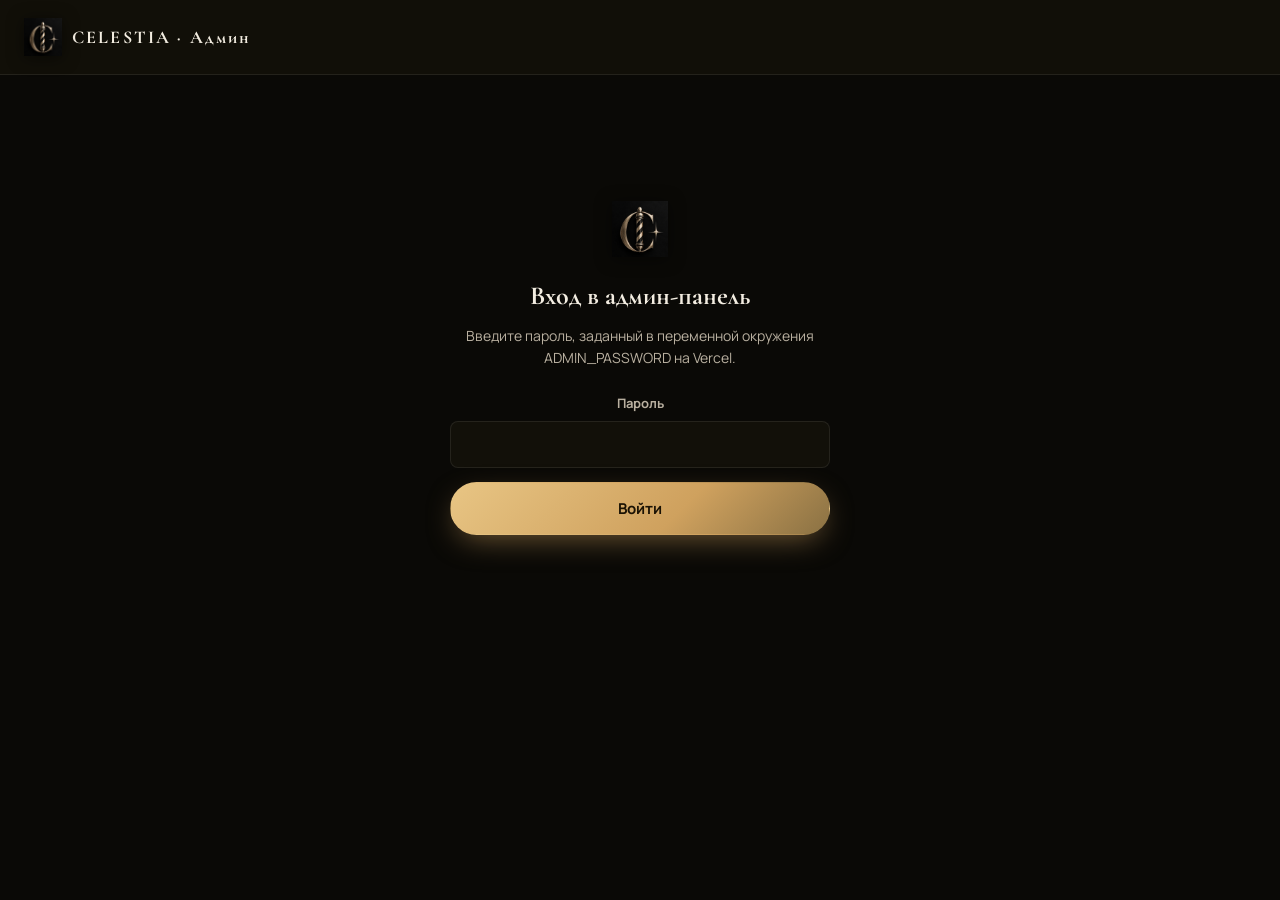
<file: admin.html>
<!DOCTYPE html>
<html lang="ru">
<head>
<meta charset="UTF-8">
<meta name="viewport" content="width=device-width, initial-scale=1.0">
<title>CELESTIA — Админ-панель</title>
<meta name="robots" content="noindex, nofollow">
<link rel="icon" type="image/png" sizes="32x32" href="assets/favicon-32.png">
<link rel="preconnect" href="https://fonts.googleapis.com">
<link rel="preconnect" href="https://fonts.gstatic.com" crossorigin>
<link href="https://fonts.googleapis.com/css2?family=Cormorant+Garamond:wght@500;600;700&family=Manrope:wght@400;500;600;700;800&display=swap" rel="stylesheet">
<link rel="stylesheet" href="css/style.css">
<style>
  body{ overflow-x: hidden; }
  .admin-shell{ min-height: 100vh; display: flex; flex-direction: column; }
  .admin-header{
    display: flex; align-items: center; justify-content: space-between; gap: 16px;
    padding: 18px 24px; border-bottom: 1px solid var(--line-soft); background: rgba(18,16,9,.92);
  }
  .admin-header .brand__text{ font-size: 18px; }
  .admin-main{ flex: 1; padding: 36px 24px 60px; max-width: 1180px; margin: 0 auto; width: 100%; }

  .admin-login{ max-width: 380px; margin: 10vh auto; text-align: center; }
  .admin-login .brand__icon{ width: 56px; height: 56px; margin: 0 auto 18px; display: block; }
  .admin-login h1{ font-family: var(--serif); font-size: 26px; margin: 0 0 8px; }
  .admin-login p{ color: var(--text-dim); font-size: 14px; margin: 0 0 24px; }
  .admin-login form{ display: flex; flex-direction: column; gap: 14px; }

  .admin-stats{ display: grid; grid-template-columns: repeat(auto-fit, minmax(160px, 1fr)); gap: 14px; margin-bottom: 28px; }
  .admin-stat{ background: var(--bg-card); border: 1px solid var(--line-soft); border-radius: var(--radius); padding: 18px; }
  .admin-stat__num{ font-family: var(--serif); font-size: 28px; color: var(--gold-bright); font-weight: 700; }
  .admin-stat__label{ color: var(--text-dim); font-size: 12.5px; margin-top: 2px; }

  .admin-toolbar{ display: flex; align-items: center; justify-content: space-between; gap: 12px; margin-bottom: 18px; flex-wrap: wrap; }
  .admin-toolbar h2{ font-family: var(--serif); font-size: 20px; margin: 0; }

  .admin-table-wrap{ overflow-x: auto; border: 1px solid var(--line-soft); border-radius: var(--radius); }
  table.admin-table{ width: 100%; border-collapse: collapse; min-width: 880px; font-size: 13.5px; }
  .admin-table thead th{
    text-align: left; padding: 12px 14px; background: var(--bg-card); color: var(--text-faint);
    font-size: 11px; text-transform: uppercase; letter-spacing: .04em; border-bottom: 1px solid var(--line-soft); white-space: nowrap;
  }
  .admin-table tbody td{ padding: 12px 14px; border-bottom: 1px solid var(--line-soft); vertical-align: top; }
  .admin-table tbody tr:hover{ background: rgba(255,255,255,.02); }
  .admin-table tbody tr:last-child td{ border-bottom: none; }
  .admin-table .num{ color: var(--text-faint); font-size: 12px; }
  .admin-table .price{ color: var(--gold-bright); font-weight: 700; white-space: nowrap; }
  .admin-table .phone a{ color: var(--text); font-weight: 600; }
  .admin-table .phone a:hover{ color: var(--gold-bright); }

  .admin-empty{ text-align: center; padding: 60px 20px; color: var(--text-dim); }
  .admin-error{ color: var(--danger); background: rgba(226,114,91,.1); border: 1px solid rgba(226,114,91,.3); border-radius: var(--radius-sm); padding: 12px 16px; font-size: 13.5px; margin-bottom: 18px; }
  [hidden]{ display: none !important; }
</style>
</head>
<body>

<div class="admin-shell">
  <header class="admin-header">
    <a href="index.html" class="brand">
      <img class="brand__icon" src="assets/logo-icon-160.png" alt="" width="32" height="32">
      <span class="brand__text">CELESTIA · Админ</span>
    </a>
    <button class="btn btn--outline btn--sm" id="logoutBtn" hidden>Выйти</button>
  </header>

  <main class="admin-main">

    <section class="admin-login" id="loginView">
      <img class="brand__icon" src="assets/logo-icon-160.png" alt="">
      <h1>Вход в админ-панель</h1>
      <p>Введите пароль, заданный в переменной окружения ADMIN_PASSWORD на Vercel.</p>
      <p class="admin-error" id="loginError" hidden></p>
      <form id="loginForm">
        <div class="field">
          <label for="pwd">Пароль</label>
          <input type="password" id="pwd" name="pwd" autocomplete="current-password" required>
        </div>
        <button type="submit" class="btn btn--gold">Войти</button>
      </form>
    </section>

    <section id="dashboardView" hidden>
      <div class="admin-stats" id="adminStats"></div>

      <div class="admin-toolbar">
        <h2>Последние записи</h2>
        <button class="btn btn--ghost btn--sm" id="refreshBtn">Обновить</button>
      </div>

      <p class="admin-error" id="dashError" hidden></p>

      <div id="tableArea"></div>
    </section>

  </main>
</div>

<script>
(function(){
  'use strict';
  const $ = (s) => document.querySelector(s);
  const STORAGE_KEY = 'celestia_admin_pwd';

  function formatSum(n){ return Number(n || 0).toLocaleString('ru-RU').replace(/,/g, ' ') + ' сум'; }
  function formatDate(iso){
    try {
      const d = new Date(iso);
      return d.toLocaleString('ru-RU', { day: '2-digit', month: '2-digit', year: 'numeric', hour: '2-digit', minute: '2-digit' });
    } catch { return iso || '—'; }
  }

  function showLogin(message){
    $('#loginView').hidden = false;
    $('#dashboardView').hidden = true;
    $('#logoutBtn').hidden = true;
    if (message){
      $('#loginError').textContent = message;
      $('#loginError').hidden = false;
    }
  }

  function showDashboard(){
    $('#loginView').hidden = true;
    $('#dashboardView').hidden = false;
    $('#logoutBtn').hidden = false;
  }

  function renderStats(bookings){
    const total = bookings.length;
    const revenue = bookings.reduce((s, b) => s + (Number(b.total) || 0), 0);
    const today = new Date().toDateString();
    const todayCount = bookings.filter(b => new Date(b.createdAt).toDateString() === today).length;
    $('#adminStats').innerHTML = `
      <div class="admin-stat"><div class="admin-stat__num">${total}</div><div class="admin-stat__label">Всего записей</div></div>
      <div class="admin-stat"><div class="admin-stat__num">${todayCount}</div><div class="admin-stat__label">Сегодня</div></div>
      <div class="admin-stat"><div class="admin-stat__num">${formatSum(revenue)}</div><div class="admin-stat__label">Сумма по всем записям</div></div>
    `;
  }

  function renderTable(bookings){
    if (!bookings.length){
      $('#tableArea').innerHTML = '<div class="admin-empty">Пока нет ни одной записи.</div>';
      return;
    }
    const rows = bookings.map(b => `
      <tr>
        <td class="num">${b.id || '—'}</td>
        <td>${formatDate(b.createdAt)}</td>
        <td>${b.date || ''} ${b.time || ''}</td>
        <td>${b.barber || '—'}</td>
        <td>${b.services || '—'}</td>
        <td>${b.name || '—'}</td>
        <td class="phone"><a href="tel:${(b.phone || '').replace(/[^\d+]/g, '')}">${b.phone || '—'}</a></td>
        <td class="price">${formatSum(b.total)}</td>
      </tr>`).join('');
    $('#tableArea').innerHTML = `
      <div class="admin-table-wrap">
        <table class="admin-table">
          <thead>
            <tr>
              <th>Номер</th><th>Создана</th><th>Дата визита</th><th>Мастер</th>
              <th>Услуги</th><th>Клиент</th><th>Телефон</th><th>Сумма</th>
            </tr>
          </thead>
          <tbody>${rows}</tbody>
        </table>
      </div>`;
  }

  async function loadBookings(password){
    $('#dashError').hidden = true;
    try {
      const res = await fetch('/api/bookings', { headers: { 'X-Admin-Password': password } });
      if (res.status === 401){
        sessionStorage.removeItem(STORAGE_KEY);
        showLogin('Неверный пароль.');
        return;
      }
      const data = await res.json();
      if (!res.ok || !data.ok){
        showDashboard();
        $('#dashError').textContent = data.error || 'Не удалось загрузить записи.';
        $('#dashError').hidden = false;
        return;
      }
      const bookings = (data.bookings || []).sort((a, b) => new Date(b.createdAt) - new Date(a.createdAt));
      renderStats(bookings);
      renderTable(bookings);
      showDashboard();
    } catch (e) {
      $('#dashError').textContent = 'Сервер недоступен. Эта страница работает только после деплоя на Vercel с подключённым хранилищем.';
      $('#dashError').hidden = false;
      showDashboard();
    }
  }

  $('#loginForm').addEventListener('submit', (e) => {
    e.preventDefault();
    const pwd = $('#pwd').value.trim();
    if (!pwd) return;
    sessionStorage.setItem(STORAGE_KEY, pwd);
    loadBookings(pwd);
  });

  $('#refreshBtn').addEventListener('click', () => {
    const pwd = sessionStorage.getItem(STORAGE_KEY);
    if (pwd) loadBookings(pwd);
  });

  $('#logoutBtn').addEventListener('click', () => {
    sessionStorage.removeItem(STORAGE_KEY);
    showLogin();
  });

  const savedPwd = sessionStorage.getItem(STORAGE_KEY);
  if (savedPwd) loadBookings(savedPwd);
  else showLogin();
})();
</script>
</body>
</html>
</file>
<file: css/style.css>
/* ==========================================================================
   CELESTIA — премиальный барбершоп. Основные стили.
   ========================================================================== */

:root{
  --bg: #0a0906;
  --bg-soft: #121009;
  --bg-card: #17140d;
  --bg-card-hover: #1d1911;
  --line: rgba(212,175,109,0.16);
  --line-soft: rgba(255,255,255,0.08);
  --gold: #cfa15e;
  --gold-bright: #e8c584;
  --gold-dim: #8a7143;
  --text: #f3ede1;
  --text-dim: #b9b0a0;
  --text-faint: #857c6d;
  --danger: #e2725b;
  --success: #7fbf8f;
  --radius-sm: 8px;
  --radius: 14px;
  --radius-lg: 22px;
  --shadow: 0 20px 60px -20px rgba(0,0,0,0.6);
  --ease: cubic-bezier(.22,.9,.32,1);
  --serif: 'Cormorant Garamond', Georgia, 'Times New Roman', serif;
  --sans: 'Manrope', -apple-system, BlinkMacSystemFont, 'Segoe UI', sans-serif;
  --container: 1180px;
}

*, *::before, *::after{ box-sizing: border-box; }
[hidden]{ display: none !important; }
html{ scroll-behavior: smooth; }
@media (prefers-reduced-motion: reduce){
  html{ scroll-behavior: auto; }
  *, *::before, *::after{ animation-duration: 0.01ms !important; animation-iteration-count: 1 !important; transition-duration: 0.01ms !important; scroll-behavior: auto !important; }
}

html{ background: var(--bg); }
body{
  margin: 0;
  background: transparent;
  color: var(--text);
  font-family: var(--sans);
  font-size: 16px;
  line-height: 1.6;
  overflow-x: hidden;
  -webkit-font-smoothing: antialiased;
  position: relative;
}
body.no-scroll{ overflow: hidden; }

/* ---------- Full-page background video ---------- */
.site-bg__video{
  position: fixed; inset: 0; width: 100%; height: 100%; z-index: -2; object-fit: cover;
  filter: brightness(.32) saturate(1.05) contrast(1.05);
}
.site-bg__scrim{
  position: fixed; inset: 0; z-index: -1; pointer-events: none;
  background: linear-gradient(180deg, rgba(10,9,6,.72), rgba(10,9,6,.6) 30%, rgba(10,9,6,.72) 70%, rgba(10,9,6,.9));
}
@media (prefers-reduced-motion: reduce){
  .site-bg__video{ display: none; }
}

img{ max-width: 100%; display: block; }
a{ color: inherit; text-decoration: none; }
ul{ list-style: none; margin: 0; padding: 0; }
button{ font-family: inherit; cursor: pointer; }
input, textarea{ font-family: inherit; }

.container{
  width: 100%;
  max-width: var(--container);
  margin: 0 auto;
  padding: 0 24px;
}

.icon{ width: 1em; height: 1em; fill: none; stroke: currentColor; stroke-width: 1.7; stroke-linecap: round; stroke-linejoin: round; flex-shrink: 0; }
.icon--fill{ fill: currentColor; }

.eyebrow{
  display: inline-block;
  font-family: var(--sans);
  font-size: 12.5px;
  font-weight: 700;
  letter-spacing: .18em;
  text-transform: uppercase;
  color: var(--gold);
  margin-bottom: 14px;
}
.section-title{
  font-family: var(--serif);
  font-weight: 600;
  font-size: clamp(28px, 4vw, 44px);
  line-height: 1.15;
  margin: 0 0 16px;
  color: var(--text);
}
.section-sub{ color: var(--text-dim); max-width: 640px; margin: 0 auto; font-size: 16px; }
.section-head{ text-align: center; max-width: 720px; margin: 0 auto 48px; }
.section-head--light .section-sub{ margin-left: auto; margin-right: auto; }

/* ---------- Buttons ---------- */
.btn{
  display: inline-flex;
  align-items: center;
  justify-content: center;
  gap: 9px;
  padding: 15px 26px;
  border-radius: 999px;
  font-weight: 700;
  font-size: 15px;
  border: 1px solid transparent;
  transition: transform .35s var(--ease), box-shadow .35s var(--ease), background .3s, color .3s, border-color .3s;
  white-space: nowrap;
  position: relative;
}
.btn .icon{ width: 18px; height: 18px; transition: transform .3s var(--ease); }
.btn:active{ transform: scale(.97); }
.btn--gold{
  background: linear-gradient(135deg, var(--gold-bright), var(--gold) 60%, var(--gold-dim));
  color: #1a1204;
  box-shadow: 0 10px 30px -8px rgba(207,161,94,.55);
}
.btn--gold:hover{ transform: translateY(-2px); box-shadow: 0 16px 36px -10px rgba(207,161,94,.7); }
.btn--gold:hover .icon{ transform: translateX(3px); }
.btn--ghost{
  background: rgba(255,255,255,.04);
  color: var(--text);
  border-color: var(--line-soft);
  backdrop-filter: blur(6px);
}
.btn--ghost:hover{ background: rgba(255,255,255,.09); border-color: var(--line); transform: translateY(-2px); }
.btn--outline{
  background: transparent;
  border-color: var(--line);
  color: var(--text-dim);
}
.btn--outline:hover:not(:disabled){ border-color: var(--gold); color: var(--gold-bright); }
.btn--outline:disabled{ opacity: .35; cursor: not-allowed; }
.btn--sm{ padding: 10px 18px; font-size: 13.5px; }
.btn--lg{ padding: 18px 32px; font-size: 16px; }
.btn--block{ width: 100%; }

/* ---------- Preloader ---------- */
.preloader{
  position: fixed; inset: 0; z-index: 9999;
  background: var(--bg);
  display: flex; flex-direction: column; align-items: center; justify-content: center;
  gap: 18px;
  transition: opacity .6s var(--ease), visibility .6s var(--ease);
}
.preloader.is-hidden{ opacity: 0; visibility: hidden; pointer-events: none; }
.preloader__mark{ animation: pulseGlow 1.8s ease-in-out infinite; border-radius: 50%; }
.preloader__mark img{ width: 64px; height: 64px; }
.preloader__word{ font-family: var(--serif); letter-spacing: .35em; font-size: 18px; color: var(--gold-bright); padding-left: .35em; }
.preloader__bar{ width: 160px; height: 2px; background: rgba(255,255,255,.08); border-radius: 2px; overflow: hidden; }
.preloader__bar span{ display: block; height: 100%; width: 40%; background: linear-gradient(90deg, transparent, var(--gold-bright), transparent); animation: loadBar 1.1s ease-in-out infinite; }
@keyframes loadBar{ 0%{ transform: translateX(-100%);} 100%{ transform: translateX(350%);} }
@keyframes pulseGlow{ 0%,100%{ filter: drop-shadow(0 0 4px rgba(232,197,132,.4)); } 50%{ filter: drop-shadow(0 0 16px rgba(232,197,132,.85)); } }

/* ---------- Header ---------- */
.header{
  position: fixed; top: 0; left: 0; right: 0; z-index: 500;
  padding: 20px 0;
  transition: padding .35s var(--ease), background .35s var(--ease), box-shadow .35s var(--ease), border-color .35s var(--ease);
  border-bottom: 1px solid transparent;
}
.header.is-scrolled{
  padding: 12px 0;
  background: rgba(10,9,6,.82);
  backdrop-filter: blur(14px) saturate(140%);
  border-color: var(--line-soft);
  box-shadow: 0 10px 30px -18px rgba(0,0,0,.7);
}
.header__inner{ display: flex; align-items: center; justify-content: space-between; gap: 20px; }

.brand{ display: flex; align-items: center; gap: 10px; }
.brand__icon{ width: 38px; height: 38px; object-fit: contain; filter: drop-shadow(0 2px 8px rgba(0,0,0,.5)); transition: transform .4s var(--ease); }
.brand:hover .brand__icon{ transform: rotate(-8deg) scale(1.06); }
.brand__text{ font-family: var(--serif); font-weight: 700; font-size: 22px; letter-spacing: .12em; color: var(--text); }

.nav{ display: flex; align-items: center; gap: 32px; }
.nav__link{ position: relative; font-size: 14.5px; font-weight: 600; color: var(--text-dim); padding: 6px 0; transition: color .25s; }
.nav__link::after{
  content: ''; position: absolute; left: 0; bottom: 0; height: 1px; width: 0;
  background: var(--gold-bright); transition: width .3s var(--ease);
}
.nav__link:hover{ color: var(--text); }
.nav__link:hover::after{ width: 100%; }

.header__actions{ display: flex; align-items: center; gap: 18px; }
.header__phone{ display: flex; align-items: center; gap: 8px; font-weight: 700; font-size: 14.5px; color: var(--text-dim); transition: color .25s; }
.header__phone .icon{ color: var(--gold); }
.header__phone:hover{ color: var(--gold-bright); }
.burger{
  display: none; align-items: center; justify-content: center;
  width: 42px; height: 42px; border-radius: 50%; border: 1px solid var(--line-soft);
  background: transparent; color: var(--text);
  transition: background .25s, border-color .25s, transform .25s;
}
.burger:hover{ background: rgba(255,255,255,.06); border-color: var(--line); }
.burger .icon{ width: 20px; height: 20px; }

/* ---------- Mobile nav ---------- */
.mobile-nav{
  position: fixed; top: 0; right: 0; height: 100%; width: min(360px, 88vw);
  background: linear-gradient(180deg, #14110a, #0a0906);
  border-left: 1px solid var(--line);
  z-index: 700;
  display: flex; flex-direction: column;
  padding: 22px 26px 30px;
  transform: translateX(100%);
  transition: transform .45s var(--ease);
}
.mobile-nav.is-open{ transform: translateX(0); }
.mobile-nav__backdrop{
  position: fixed; inset: 0; background: rgba(0,0,0,.6); backdrop-filter: blur(3px);
  z-index: 650; opacity: 0; pointer-events: none; transition: opacity .4s var(--ease);
}
.mobile-nav__backdrop.is-open{ opacity: 1; pointer-events: auto; }
.mobile-nav__top{ display: flex; align-items: center; justify-content: space-between; margin-bottom: 34px; }
.brand--mobile .brand__text{ font-size: 18px; }
.mobile-nav__links{ display: flex; flex-direction: column; gap: 4px; margin-bottom: 26px; }
.mobile-nav__link{ padding: 13px 6px; font-size: 17px; font-weight: 600; border-bottom: 1px solid var(--line-soft); color: var(--text-dim); transition: color .2s, padding-left .2s; }
.mobile-nav__link:hover{ color: var(--gold-bright); padding-left: 12px; }
.mobile-nav__cta{ margin-bottom: 22px; }
.mobile-nav__socials{ display: flex; gap: 12px; margin-top: auto; justify-content: center; }

.social-btn{
  display: inline-flex; align-items: center; justify-content: center; gap: 8px;
  width: 42px; height: 42px; border-radius: 50%;
  background: rgba(255,255,255,.05); border: 1px solid var(--line-soft); color: var(--text);
  transition: all .3s var(--ease);
}
.social-btn:hover{ background: var(--gold); color: #1a1204; border-color: var(--gold); transform: translateY(-3px); }
.contacts__socials .social-btn, .footer__socials a{ width: auto; height: auto; padding: 10px 16px; border-radius: 999px; font-size: 13.5px; font-weight: 700; }
.footer__socials a{ width: 42px; height: 42px; padding: 0; border-radius: 50%; }

/* ---------- Hero ---------- */
.hero{
  position: relative; min-height: 100vh; display: flex; align-items: center;
  padding: 150px 0 90px;
  overflow: hidden;
  background: radial-gradient(120% 90% at 50% -10%, rgba(36,26,12,.35) 0%, transparent 55%);
}
.hero__canvas{ position: absolute; inset: 0; width: 100%; height: 100%; z-index: 0; opacity: .8; }
.hero__vignette{
  position: absolute; inset: 0; z-index: 1; pointer-events: none;
  background: radial-gradient(120% 70% at 50% 30%, transparent 30%, rgba(10,9,6,.55) 100%);
}
.hero__inner{ position: relative; z-index: 2; text-align: center; display: flex; flex-direction: column; align-items: center; }
.hero__badge{
  display: inline-flex; align-items: center; gap: 9px;
  padding: 8px 18px; border-radius: 999px; border: 1px solid var(--line);
  background: rgba(207,161,94,.08); color: var(--gold-bright);
  font-size: 13px; font-weight: 700; letter-spacing: .03em; margin-bottom: 30px;
}
.hero__badge .dot{ width: 7px; height: 7px; border-radius: 50%; background: #7fe08a; box-shadow: 0 0 0 0 rgba(127,224,138,.6); animation: dotPulse 1.8s infinite; }
@keyframes dotPulse{ 0%{ box-shadow: 0 0 0 0 rgba(127,224,138,.55);} 70%{ box-shadow: 0 0 0 9px rgba(127,224,138,0);} 100%{ box-shadow: 0 0 0 0 rgba(127,224,138,0);} }

.hero__title{ margin: 0 0 24px; }
.hero__title-line{
  display: block; font-family: var(--serif); font-weight: 700;
  font-size: clamp(52px, 10vw, 108px); letter-spacing: .06em; line-height: 1;
  background: linear-gradient(135deg, #fff4de, var(--gold-bright) 45%, var(--gold-dim));
  -webkit-background-clip: text; background-clip: text; color: transparent;
  filter: drop-shadow(0 6px 30px rgba(207,161,94,.25));
}
.hero__title-sub{ display: block; margin-top: 14px; font-family: var(--sans); font-weight: 600; font-size: clamp(16px, 2.4vw, 22px); color: var(--text-dim); letter-spacing: .01em; }
.hero__text{ max-width: 640px; color: var(--text-dim); font-size: 17px; margin: 0 0 36px; }
.hero__actions{ display: flex; gap: 16px; flex-wrap: wrap; justify-content: center; margin-bottom: 34px; }
.hero__queue-chip{
  display: inline-flex; align-items: center; gap: 10px;
  padding: 12px 20px; border-radius: 999px;
  background: rgba(255,255,255,.04); border: 1px solid var(--line-soft);
  color: var(--text-dim); font-size: 14px;
}
.hero__queue-chip .icon{ color: var(--gold); }
.hero__queue-chip b{ color: var(--text); }

.hero__scroll{
  position: absolute; bottom: 28px; left: 50%; transform: translateX(-50%); z-index: 2;
  width: 26px; height: 42px; border: 1.5px solid var(--line); border-radius: 20px;
  display: flex; justify-content: center; padding-top: 8px;
}
.hero__scroll span{ width: 4px; height: 8px; background: var(--gold-bright); border-radius: 2px; animation: scrollDot 1.6s infinite; }
@keyframes scrollDot{ 0%{ opacity: 1; transform: translateY(0);} 70%{ opacity: 0; transform: translateY(14px);} 100%{ opacity: 0; transform: translateY(0);} }

/* ---------- Reveal on scroll ---------- */
.reveal{ opacity: 0; transform: translateY(28px); transition: opacity .8s var(--ease), transform .8s var(--ease); }
.reveal.is-visible{ opacity: 1; transform: translateY(0); }
.hero__badge.reveal, .hero__title.reveal, .hero__text.reveal, .hero__actions.reveal, .hero__queue-chip.reveal{ transition-delay: .05s; }

/* ---------- Stats ---------- */
.stats{ padding: 50px 0; border-top: 1px solid var(--line-soft); border-bottom: 1px solid var(--line-soft); background: rgba(18,16,9,.88); }
.stats__grid{ display: grid; grid-template-columns: repeat(4, 1fr); gap: 20px; text-align: center; }
.stat__num{ font-family: var(--serif); font-weight: 700; font-size: clamp(32px, 5vw, 48px); color: var(--gold-bright); }
.stat__label{ color: var(--text-dim); font-size: 14px; margin-top: 4px; }

/* ---------- About ---------- */
.about{ padding: 120px 0; }
.about__grid{ display: grid; grid-template-columns: .8fr 1.2fr; gap: 70px; align-items: center; }
.about__media{ position: relative; }
.about__frame{
  aspect-ratio: 1/1; border-radius: var(--radius-lg); border: 1px solid var(--line);
  background: radial-gradient(circle at 35% 25%, #2a2011, #0d0b07 70%);
  display: flex; align-items: center; justify-content: center; position: relative; overflow: hidden;
}
.about__frame::before{
  content:''; position: absolute; inset: -40%; background: conic-gradient(from 0deg, transparent, rgba(207,161,94,.25), transparent 30%);
  animation: rotateSlow 12s linear infinite;
}
.about__mark{ width: 42%; position: relative; z-index: 1; filter: drop-shadow(0 10px 30px rgba(0,0,0,.5)); }
@keyframes rotateSlow{ to{ transform: rotate(360deg); } }
.about__badge{
  position: absolute; bottom: -22px; left: -22px; background: var(--bg-card); border: 1px solid var(--line);
  border-radius: var(--radius); padding: 16px 20px; display: flex; align-items: center; gap: 12px; box-shadow: var(--shadow);
}
.about__badge .icon{ width: 30px; height: 30px; color: var(--gold-bright); }
.about__badge strong{ display: block; font-family: var(--serif); font-size: 20px; color: var(--gold-bright); }
.about__badge span{ font-size: 12px; color: var(--text-dim); }
.about__content p{ color: var(--text-dim); margin: 0 0 16px; }
.about__features{ margin-top: 22px; display: grid; gap: 12px; }
.about__features li{ display: flex; align-items: center; gap: 10px; color: var(--text); font-weight: 600; font-size: 14.5px; }
.about__features .icon{ color: var(--gold-bright); width: 20px; height: 20px; flex-shrink: 0; }

/* ---------- Tabs ---------- */
.tabs{ display: flex; gap: 10px; justify-content: center; flex-wrap: wrap; margin-bottom: 40px; }
.tab{
  padding: 10px 20px; border-radius: 999px; border: 1px solid var(--line-soft);
  background: transparent; color: var(--text-dim); font-weight: 700; font-size: 13.5px;
  transition: all .3s var(--ease);
}
.tab:hover{ border-color: var(--line); color: var(--text); }
.tab.is-active{ background: var(--gold); border-color: var(--gold); color: #1a1204; }

/* ---------- Services ---------- */
.services{ padding: 120px 0; background: rgba(18,16,9,.88); }
.services__grid{ display: grid; grid-template-columns: repeat(3, 1fr); gap: 22px; }
.service-card{
  background: var(--bg-card); border: 1px solid var(--line-soft); border-radius: var(--radius);
  padding: 26px; position: relative; overflow: hidden;
  transition: transform .4s var(--ease), border-color .4s, background .4s;
  animation: fadeUp .5s var(--ease) both;
}
.service-card:hover{ transform: translateY(-6px); border-color: var(--line); background: var(--bg-card-hover); }
.service-card__badge{
  position: absolute; top: 18px; right: 18px; font-size: 10.5px; font-weight: 800; letter-spacing: .05em;
  padding: 4px 10px; border-radius: 999px; background: rgba(207,161,94,.15); color: var(--gold-bright); text-transform: uppercase;
}
.service-card__icon{
  width: 52px; height: 52px; border-radius: 14px; display: flex; align-items: center; justify-content: center;
  background: linear-gradient(135deg, rgba(207,161,94,.18), rgba(207,161,94,.03)); color: var(--gold-bright); margin-bottom: 18px;
  transition: transform .4s var(--ease);
}
.service-card__icon .icon{ width: 26px; height: 26px; }
.service-card:hover .service-card__icon{ transform: rotate(-6deg) scale(1.08); }
.service-card h3{ font-family: var(--serif); font-size: 21px; margin: 0 0 8px; }
.service-card p{ color: var(--text-dim); font-size: 14px; margin: 0 0 20px; min-height: 42px; }
.service-card__foot{ display: flex; align-items: center; justify-content: space-between; padding-top: 16px; border-top: 1px solid var(--line-soft); }
.service-card__meta{ display: flex; flex-direction: column; gap: 2px; }
.service-card__price{ font-weight: 800; color: var(--gold-bright); font-size: 17px; }
.service-card__duration{ font-size: 12.5px; color: var(--text-faint); }
.service-card__pick{
  width: 40px; height: 40px; border-radius: 50%; border: 1px solid var(--line);
  background: transparent; color: var(--text-dim); display: flex; align-items: center; justify-content: center;
  transition: all .3s var(--ease);
}
.service-card__pick:hover, .service-card__pick.is-picked{ background: var(--gold); border-color: var(--gold); color: #1a1204; }
.service-card__pick .icon{ width: 18px; height: 18px; }

/* ---------- Barbers ---------- */
.barbers{ padding: 120px 0; }
.barbers__grid{ display: grid; grid-template-columns: repeat(5, 1fr); gap: 18px; }
.barber-card{
  background: var(--bg-card); border: 1px solid var(--line-soft); border-radius: var(--radius);
  padding: 22px 18px; text-align: center; transition: transform .4s var(--ease), border-color .4s;
  cursor: pointer;
}
.barber-card:hover{ transform: translateY(-6px); border-color: var(--line); }
.barber-card.is-selected{ border-color: var(--gold); box-shadow: 0 0 0 1px var(--gold), 0 16px 32px -16px rgba(207,161,94,.5); }
.barber-card__avatar{
  width: 92px; height: 92px; border-radius: 50%; margin: 0 auto 16px; position: relative;
  background: conic-gradient(from 200deg, #3a2c14, #cfa15e, #3a2c14 70%);
  padding: 3px;
}
.barber-card__avatar-inner{
  width: 100%; height: 100%; border-radius: 50%; background: #191510;
  display: flex; align-items: center; justify-content: center;
  font-family: var(--serif); font-size: 26px; font-weight: 700; color: var(--gold-bright);
}
.barber-card h3{ font-size: 16px; margin: 0 0 4px; }
.barber-card__role{ font-size: 12.5px; color: var(--text-dim); min-height: 32px; display: block; margin-bottom: 10px; }
.barber-card__rating{ display: flex; align-items: center; justify-content: center; gap: 5px; font-size: 13px; font-weight: 700; color: var(--gold-bright); margin-bottom: 10px; }
.barber-card__rating .icon{ width: 14px; height: 14px; fill: currentColor; }
.barber-card__tags{ display: flex; flex-wrap: wrap; gap: 6px; justify-content: center; margin-bottom: 16px; }
.barber-card__tags span{ font-size: 10.5px; padding: 3px 9px; border-radius: 999px; background: rgba(255,255,255,.05); color: var(--text-dim); }
.barber-card__pick{ font-size: 12.5px; font-weight: 800; padding: 9px 16px; border-radius: 999px; border: 1px solid var(--line); color: var(--text-dim); background: transparent; width: 100%; transition: all .3s; }
.barber-card.is-selected .barber-card__pick, .barber-card__pick:hover{ background: var(--gold); border-color: var(--gold); color: #1a1204; }

/* ---------- Queue ---------- */
.queue{ padding: 110px 0; background: linear-gradient(180deg, rgba(18,14,8,.9), rgba(10,9,6,.88)); border-top: 1px solid var(--line-soft); border-bottom: 1px solid var(--line-soft); }
.queue__grid{ display: grid; grid-template-columns: repeat(3, 1fr); gap: 18px; }
.queue-card{ background: var(--bg-card); border: 1px solid var(--line-soft); border-radius: var(--radius); padding: 20px; }
.queue-card__head{ display: flex; align-items: center; gap: 12px; margin-bottom: 14px; }
.queue-card__avatar{ width: 44px; height: 44px; border-radius: 50%; background: linear-gradient(135deg, var(--gold-dim), var(--gold)); display: flex; align-items: center; justify-content: center; font-weight: 800; color: #1a1204; font-size: 14px; flex-shrink: 0; }
.queue-card__name{ font-weight: 700; font-size: 14.5px; }
.queue-card__status{ font-size: 12px; color: var(--text-dim); display: flex; align-items: center; gap: 6px; }
.queue-card__status .pulse{ width: 7px; height: 7px; border-radius: 50%; background: #7fe08a; }
.queue-card__status .pulse.is-busy{ background: #e2a35b; }
.queue-card__bar{ height: 6px; border-radius: 6px; background: rgba(255,255,255,.06); overflow: hidden; margin-bottom: 10px; }
.queue-card__bar span{ display: block; height: 100%; background: linear-gradient(90deg, var(--gold-dim), var(--gold-bright)); border-radius: 6px; transition: width 1s var(--ease); }
.queue-card__foot{ display: flex; justify-content: space-between; font-size: 12.5px; color: var(--text-faint); }
.queue-card__foot b{ color: var(--gold-bright); }

/* ---------- Booking ---------- */
.booking{ padding: 120px 0; }
.booking__wrap{ max-width: 900px; margin: 0 auto; }
.stepper{ display: flex; justify-content: space-between; margin-bottom: 44px; position: relative; }
.stepper::before{ content: ''; position: absolute; top: 17px; left: 30px; right: 30px; height: 1px; background: var(--line-soft); z-index: 0; }
.stepper__item{ display: flex; flex-direction: column; align-items: center; gap: 8px; position: relative; z-index: 1; flex: 1; }
.stepper__num{
  width: 34px; height: 34px; border-radius: 50%; border: 1px solid var(--line-soft); background: var(--bg);
  display: flex; align-items: center; justify-content: center; font-weight: 800; font-size: 13px; color: var(--text-faint);
  transition: all .35s var(--ease);
}
.stepper__label{ font-size: 11.5px; font-weight: 700; color: var(--text-faint); text-transform: uppercase; letter-spacing: .03em; display: none; }
.stepper__item.is-active .stepper__num{ background: var(--gold); border-color: var(--gold); color: #1a1204; transform: scale(1.1); }
.stepper__item.is-active .stepper__label{ color: var(--gold-bright); }
.stepper__item.is-done .stepper__num{ background: rgba(207,161,94,.18); border-color: var(--gold); color: var(--gold-bright); }
@media (min-width: 640px){ .stepper__label{ display: block; } }

.booking__panel{ background: var(--bg-card); border: 1px solid var(--line-soft); border-radius: var(--radius-lg); padding: 36px; }
.booking__step{ display: none; animation: fadeUp .4s var(--ease) both; }
.booking__step.is-active{ display: block; }
.booking__step-title{ font-family: var(--serif); font-size: 24px; margin: 0 0 22px; }

.booking__barbers{ display: grid; grid-template-columns: repeat(auto-fill, minmax(150px, 1fr)); gap: 14px; }
.mini-barber{
  border: 1px solid var(--line-soft); border-radius: var(--radius); padding: 16px; text-align: center; background: var(--bg-soft);
  transition: all .3s var(--ease); position: relative;
}
.mini-barber:hover{ border-color: var(--line); }
.mini-barber.is-selected{ border-color: var(--gold); background: rgba(207,161,94,.08); }
.mini-barber__avatar{ width: 54px; height: 54px; border-radius: 50%; margin: 0 auto 10px; background: conic-gradient(from 200deg, #3a2c14, #cfa15e, #3a2c14 70%); padding: 2px; }
.mini-barber__avatar-inner{ width: 100%; height: 100%; border-radius: 50%; background: #191510; display: flex; align-items: center; justify-content: center; font-family: var(--serif); font-weight: 700; color: var(--gold-bright); }
.mini-barber__name{ font-size: 13.5px; font-weight: 700; }
.mini-barber__role{ font-size: 11px; color: var(--text-faint); }
.mini-barber .check-badge{ position: absolute; top: 8px; right: 8px; width: 20px; height: 20px; border-radius: 50%; background: var(--gold); color: #1a1204; display: none; align-items: center; justify-content: center; }
.mini-barber .check-badge .icon{ width: 12px; height: 12px; }
.mini-barber.is-selected .check-badge{ display: flex; }

.booking__services{ display: grid; grid-template-columns: repeat(auto-fill, minmax(220px, 1fr)); gap: 12px; }
.mini-service{
  display: flex; align-items: flex-start; gap: 12px; border: 1px solid var(--line-soft); border-radius: var(--radius); padding: 14px;
  background: var(--bg-soft); transition: all .3s var(--ease); cursor: pointer;
}
.mini-service:hover{ border-color: var(--line); }
.mini-service.is-selected{ border-color: var(--gold); background: rgba(207,161,94,.08); }
.mini-service__check{ width: 20px; height: 20px; border-radius: 6px; border: 1.5px solid var(--line); flex-shrink: 0; margin-top: 2px; display: flex; align-items: center; justify-content: center; color: transparent; transition: all .2s; }
.mini-service.is-selected .mini-service__check{ background: var(--gold); border-color: var(--gold); color: #1a1204; }
.mini-service__check .icon{ width: 13px; height: 13px; }
.mini-service__name{ font-weight: 700; font-size: 14px; }
.mini-service__price{ font-size: 12.5px; color: var(--gold-bright); font-weight: 700; }

.booking__dates{ display: flex; gap: 10px; overflow-x: auto; padding-bottom: 8px; scrollbar-width: thin; }
.date-chip{
  flex: 0 0 auto; width: 78px; padding: 14px 8px; border-radius: var(--radius); border: 1px solid var(--line-soft);
  background: var(--bg-soft); text-align: center; transition: all .25s var(--ease);
}
.date-chip:hover{ border-color: var(--line); }
.date-chip.is-selected{ border-color: var(--gold); background: rgba(207,161,94,.1); }
.date-chip__dow{ font-size: 11px; color: var(--text-faint); text-transform: uppercase; margin-bottom: 4px; }
.date-chip__num{ font-family: var(--serif); font-size: 22px; font-weight: 700; }
.date-chip__mon{ font-size: 10.5px; color: var(--text-faint); }

.booking__times{ display: grid; grid-template-columns: repeat(auto-fill, minmax(84px, 1fr)); gap: 10px; }
.time-chip{
  padding: 11px 6px; text-align: center; border-radius: var(--radius-sm); border: 1px solid var(--line-soft);
  background: var(--bg-soft); font-weight: 700; font-size: 13.5px; transition: all .2s var(--ease);
}
.time-chip:hover:not(:disabled){ border-color: var(--line); }
.time-chip.is-selected{ background: var(--gold); border-color: var(--gold); color: #1a1204; }
.time-chip:disabled{ opacity: .3; text-decoration: line-through; cursor: not-allowed; }

.booking__fields{ display: grid; grid-template-columns: 1fr 1fr; gap: 18px; }
.field{ display: flex; flex-direction: column; gap: 7px; }
.field--full{ grid-column: 1 / -1; }
.field label{ font-size: 13px; font-weight: 700; color: var(--text-dim); }
.field input, .field textarea{
  background: var(--bg-soft); border: 1px solid var(--line-soft); border-radius: var(--radius-sm);
  padding: 13px 15px; color: var(--text); font-size: 14.5px; transition: border-color .25s, background .25s;
}
.field input:focus, .field textarea:focus{ outline: none; border-color: var(--gold); background: #1c1810; }
.field input.is-invalid, .field textarea.is-invalid{ border-color: var(--danger); }
.field-error{ color: var(--danger); font-size: 12.5px; min-height: 16px; margin: 4px 0 0; }
.checkbox{ display: flex; align-items: flex-start; gap: 10px; font-size: 13.5px; color: var(--text-dim); cursor: pointer; }
.checkbox input{ display: none; }
.checkbox__box{ width: 20px; height: 20px; border-radius: 6px; border: 1.5px solid var(--line); flex-shrink: 0; display: flex; align-items: center; justify-content: center; color: transparent; transition: all .2s; margin-top: 1px; }
.checkbox__box .icon{ width: 13px; height: 13px; }
.checkbox input:checked + .checkbox__box{ background: var(--gold); border-color: var(--gold); color: #1a1204; }

.summary{ display: grid; grid-template-columns: 1fr 1fr; gap: 14px 20px; margin: 0 0 8px; }
.summary div{ display: flex; flex-direction: column; gap: 3px; padding: 14px 16px; background: var(--bg-soft); border-radius: var(--radius-sm); border: 1px solid var(--line-soft); }
.summary dt{ font-size: 11.5px; text-transform: uppercase; letter-spacing: .04em; color: var(--text-faint); font-weight: 700; }
.summary dd{ margin: 0; font-weight: 700; font-size: 14.5px; }
.summary .summary--total dd{ color: var(--gold-bright); font-size: 18px; }

.booking__nav{ display: flex; align-items: center; justify-content: space-between; gap: 16px; margin-top: 30px; padding-top: 24px; border-top: 1px solid var(--line-soft); flex-wrap: wrap; }
.booking__total{ font-weight: 800; color: var(--gold-bright); font-size: 16px; }

.booking__confirm .summary{ margin-top: 6px; }
.booking__success{ text-align: center; }
.success-check{ width: 76px; height: 76px; border-radius: 50%; background: rgba(127,191,143,.15); color: var(--success); display: flex; align-items: center; justify-content: center; margin: 0 auto 20px; animation: popIn .5s var(--ease); }
.success-check .icon{ width: 36px; height: 36px; }
.booking__success h3{ font-family: var(--serif); font-size: 26px; margin: 0 0 8px; }
.booking__success > p{ color: var(--text-dim); margin: 0 0 20px; }
.success-queue{ background: rgba(207,161,94,.08); border: 1px solid var(--line); border-radius: var(--radius); padding: 14px 18px; margin: 18px 0; font-size: 14px; color: var(--text-dim); }
.success-queue b{ color: var(--gold-bright); }
.success-actions{ display: flex; gap: 14px; justify-content: center; flex-wrap: wrap; margin-top: 10px; }
@keyframes popIn{ 0%{ transform: scale(.4); opacity: 0;} 70%{ transform: scale(1.08);} 100%{ transform: scale(1); opacity: 1;} }

/* ---------- Gallery ---------- */
.gallery{ padding: 120px 0; background: rgba(18,16,9,.88); }
.gallery__grid{ display: grid; grid-template-columns: repeat(4, 1fr); gap: 18px; }
.gallery-card{
  position: relative; border-radius: var(--radius); overflow: hidden; aspect-ratio: 3/4; cursor: pointer;
  border: 1px solid var(--line-soft); transition: transform .4s var(--ease);
}
.gallery-card:hover{ transform: translateY(-6px); }
.gallery-card__visual{
  position: absolute; inset: 0; display: flex; align-items: center; justify-content: center;
  transition: transform .6s var(--ease);
}
.gallery-card:hover .gallery-card__visual{ transform: scale(1.1); }
.gallery-card__visual .icon{ width: 30%; height: 30%; color: rgba(232,197,132,.35); }
.gallery-card__visual img{ width: 100%; height: 100%; object-fit: cover; filter: saturate(0.92) contrast(1.03); }
.gallery-card.has-photo .gallery-card__overlay{ background: linear-gradient(180deg, transparent 45%, rgba(0,0,0,.92)); }
.gallery-card__overlay{
  position: absolute; inset: 0; display: flex; flex-direction: column; justify-content: flex-end; padding: 18px;
  background: linear-gradient(180deg, transparent 30%, rgba(0,0,0,.85));
}
.gallery-card__title{ font-family: var(--serif); font-weight: 700; font-size: 17px; margin-bottom: 4px; }
.gallery-card__cat{ font-size: 11px; color: var(--gold-bright); text-transform: uppercase; letter-spacing: .05em; font-weight: 700; }
.gallery-card__zoom{
  position: absolute; top: 12px; right: 12px; width: 34px; height: 34px; border-radius: 50%;
  background: rgba(0,0,0,.4); backdrop-filter: blur(4px); display: flex; align-items: center; justify-content: center; color: #fff;
  opacity: 0; transform: scale(.7); transition: all .3s var(--ease);
}
.gallery-card:hover .gallery-card__zoom{ opacity: 1; transform: scale(1); }
.gallery-card__zoom .icon{ width: 16px; height: 16px; }
.gallery-card__price{
  position: absolute; top: 12px; left: 12px; z-index: 1;
  font-size: 12px; font-weight: 800; padding: 5px 11px; border-radius: 999px;
  background: rgba(10,9,6,.6); backdrop-filter: blur(4px); color: var(--gold-bright); border: 1px solid var(--line);
}

/* ---------- Angle viewer: card feed ---------- */
.angles{ padding: 120px 0; background: rgba(18,16,9,.88); }
.angles__grid{
  display: grid; grid-template-columns: repeat(2, 1fr); gap: 16px;
  max-width: 1040px; margin: 0 auto;
}
.angle-card{
  display: flex; flex-direction: column; background: var(--bg-card); border: 1px solid var(--line-soft);
  border-radius: var(--radius); overflow: hidden; text-align: left; cursor: pointer;
  transition: transform .3s var(--ease), border-color .3s var(--ease);
}
.angle-card:hover{ transform: translateY(-5px); border-color: var(--line); }
.angle-card__image{ aspect-ratio: 4/5; overflow: hidden; background: radial-gradient(circle at 35% 25%, #2a2011, #0d0b07 75%); }
.angle-card__image img{ width: 100%; height: 100%; object-fit: cover; transition: transform .5s var(--ease); }
.angle-card:hover .angle-card__image img{ transform: scale(1.06); }
.angle-card__body{ display: flex; flex-direction: column; gap: 6px; padding: 14px 16px 16px; flex: 1; }
.angle-card__title{ font-size: 14.5px; font-weight: 700; color: var(--text); line-height: 1.3; min-height: 38px; }
.angle-card__price{ color: var(--gold-bright); font-weight: 800; font-size: 15px; }
.angle-card__btn{
  margin-top: auto; padding: 10px; border-radius: 999px; border: 1px solid var(--line);
  background: transparent; color: var(--text-dim); font-weight: 700; font-size: 12.5px;
  transition: all .25s var(--ease);
}
.angle-card:hover .angle-card__btn{ background: var(--gold); border-color: var(--gold); color: #1a1204; }

@media (min-width: 640px){ .angles__grid{ grid-template-columns: repeat(3, 1fr); } }
@media (min-width: 980px){ .angles__grid{ grid-template-columns: repeat(4, 1fr); } }

/* Angle detail modal */
.angle-modal{
  position: fixed; inset: 0; z-index: 8000; display: flex; align-items: center; justify-content: center;
  opacity: 0; visibility: hidden; transition: opacity .35s var(--ease), visibility .35s; padding: 24px;
}
.angle-modal.is-open{ opacity: 1; visibility: visible; }
.angle-modal__backdrop{ position: absolute; inset: 0; background: rgba(4,3,2,.9); backdrop-filter: blur(6px); }
.angle-modal__panel{
  position: relative; z-index: 1; background: var(--bg-card); border: 1px solid var(--line); border-radius: var(--radius-lg);
  max-width: 780px; width: 100%; max-height: 90vh; overflow-y: auto;
  display: grid; grid-template-columns: 1fr 1fr;
  transform: scale(.92); transition: transform .35s var(--ease);
}
.angle-modal.is-open .angle-modal__panel{ transform: scale(1); }
.angle-modal__close{
  position: absolute; top: 14px; right: 14px; z-index: 2; width: 38px; height: 38px; border-radius: 50%;
  background: rgba(0,0,0,.4); border: none; color: #fff; display: flex; align-items: center; justify-content: center;
}
.angle-modal__close:hover{ background: var(--gold); color: #1a1204; }
.angle-modal__stage{ display: flex; flex-direction: column; gap: 14px; padding: 24px; background: rgba(0,0,0,.2); }
.angle-modal__frame{ border-radius: var(--radius); overflow: hidden; aspect-ratio: 4/5; background: radial-gradient(circle at 35% 25%, #2a2011, #0d0b07 75%); }
.angle-modal__frame img{ width: 100%; height: 100%; object-fit: cover; }
.angle-modal__views{ display: flex; gap: 8px; justify-content: center; }
.angle-modal__info{ padding: 36px 36px 36px 0; display: flex; flex-direction: column; gap: 10px; justify-content: center; }
.angle-modal__info strong{ font-family: var(--serif); font-size: 24px; }
.angle-modal__info span{ color: var(--gold-bright); font-weight: 800; font-size: 19px; }
.angle-modal__info p{ color: var(--text-dim); font-size: 14px; margin: 0 0 8px; }
@media (max-width: 640px){
  .angles__grid{ gap: 12px; }
  .angle-card__title{ font-size: 13px; min-height: 34px; }
  .angle-modal__panel{ grid-template-columns: 1fr; }
  .angle-modal__info{ padding: 20px 24px 28px; }
  .angle-modal__stage{ padding: 20px; }
}

/* ---------- Reviews ---------- */
.reviews{ padding: 120px 0; }
.reviews__slider{ overflow: hidden; }
.reviews__track{ display: flex; transition: transform .55s var(--ease); }
.review-card{
  flex: 0 0 100%; max-width: 100%; display: flex; justify-content: center;
}
.review-card__inner{
  max-width: 620px; text-align: center; background: var(--bg-card); border: 1px solid var(--line-soft);
  border-radius: var(--radius-lg); padding: 44px 40px;
}
.review-card__stars{ display: flex; justify-content: center; gap: 4px; color: var(--gold-bright); margin-bottom: 18px; }
.review-card__stars .icon{ width: 18px; height: 18px; fill: currentColor; }
.review-card__text{ font-family: var(--serif); font-size: 21px; line-height: 1.5; color: var(--text); margin: 0 0 26px; position: relative; }
.review-card__text::before{ content: '"'; color: var(--gold-dim); }
.review-card__text::after{ content: '"'; color: var(--gold-dim); }
.review-card__person{ display: flex; align-items: center; justify-content: center; gap: 12px; }
.review-card__avatar{ width: 44px; height: 44px; border-radius: 50%; background: linear-gradient(135deg, var(--gold-dim), var(--gold)); display: flex; align-items: center; justify-content: center; font-weight: 800; color: #1a1204; font-size: 13px; }
.review-card__name{ font-weight: 700; font-size: 14.5px; }
.reviews__controls{ display: flex; align-items: center; justify-content: center; gap: 20px; margin-top: 28px; }
.slider-btn{
  width: 44px; height: 44px; border-radius: 50%; border: 1px solid var(--line-soft); background: transparent; color: var(--text);
  display: flex; align-items: center; justify-content: center; transition: all .3s var(--ease);
}
.slider-btn:hover{ border-color: var(--gold); color: var(--gold-bright); }
.reviews__dots{ display: flex; gap: 8px; }
.reviews__dots button{ width: 8px; height: 8px; border-radius: 50%; border: none; background: var(--line-soft); padding: 0; transition: all .3s; }
.reviews__dots button.is-active{ background: var(--gold); width: 22px; border-radius: 5px; }

/* ---------- Promo ---------- */
.promo{ padding: 0 24px; }
.promo__inner{
  max-width: var(--container); margin: 0 auto 0; background: linear-gradient(120deg, #241b0d, #171208);
  border: 1px solid var(--line); border-radius: var(--radius-lg); padding: 36px 40px;
  display: flex; align-items: center; justify-content: space-between; gap: 24px; flex-wrap: wrap;
}
.promo__text{ display: flex; align-items: center; gap: 18px; }
.promo__text .icon{ width: 40px; height: 40px; color: var(--gold-bright); flex-shrink: 0; }
.promo__text h3{ font-family: var(--serif); font-size: 22px; margin: 0 0 4px; }
.promo__text p{ margin: 0; color: var(--text-dim); font-size: 14px; max-width: 460px; }
.promo__code{
  font-family: var(--serif); font-weight: 700; letter-spacing: .1em; font-size: 20px; color: var(--gold-bright);
  border: 1.5px dashed var(--gold); border-radius: var(--radius-sm); padding: 12px 24px;
}

/* ---------- FAQ ---------- */
.faq{ padding: 120px 0; }
.faq__list{ max-width: 760px; margin: 0 auto; display: flex; flex-direction: column; gap: 12px; }
.faq-item{ border: 1px solid var(--line-soft); border-radius: var(--radius); background: var(--bg-card); overflow: hidden; }
.faq-item__q{
  width: 100%; display: flex; align-items: center; justify-content: space-between; gap: 16px;
  padding: 20px 24px; background: transparent; border: none; color: var(--text); font-weight: 700; font-size: 15.5px; text-align: left;
}
.faq-item__q .icon{ color: var(--gold-bright); transition: transform .35s var(--ease); flex-shrink: 0; }
.faq-item.is-open .faq-item__q .icon{ transform: rotate(180deg); }
.faq-item__a{ max-height: 0; overflow: hidden; transition: max-height .4s var(--ease); }
.faq-item__a p{ margin: 0; padding: 0 24px 22px; color: var(--text-dim); font-size: 14.5px; line-height: 1.7; }

/* ---------- Contacts ---------- */
.contacts{ padding: 120px 0; background: rgba(18,16,9,.88); }
.contacts__grid{ display: grid; grid-template-columns: 1fr 1fr; gap: 60px; }
.contacts__list{ display: flex; flex-direction: column; gap: 20px; margin: 24px 0 26px; }
.contacts__list li{ display: flex; align-items: flex-start; gap: 16px; }
.contacts__list .icon{ width: 22px; height: 22px; color: var(--gold-bright); margin-top: 3px; flex-shrink: 0; }
.contacts__list strong{ display: block; font-size: 12.5px; text-transform: uppercase; letter-spacing: .04em; color: var(--text-faint); margin-bottom: 3px; }
.contacts__list span, .contacts__list a{ font-size: 15.5px; font-weight: 600; }
.contacts__socials{ display: flex; gap: 12px; margin-bottom: 30px; flex-wrap: wrap; }

.map-card{ display: flex; gap: 16px; border: 1px solid var(--line-soft); border-radius: var(--radius); padding: 18px; background: var(--bg-card); align-items: center; }
.map-card__visual{ width: 64px; height: 64px; border-radius: var(--radius-sm); background: radial-gradient(circle at 30% 30%, #2a2011, #100d07); display: flex; align-items: center; justify-content: center; flex-shrink: 0; }
.map-card__pin{ width: 28px; height: 28px; color: var(--gold-bright); }
.map-card__body{ display: flex; flex-direction: column; gap: 4px; }
.map-card__body strong{ font-size: 15px; }
.map-card__body span{ font-size: 13px; color: var(--text-dim); }
.map-card__link{ display: inline-flex; align-items: center; gap: 6px; color: var(--gold-bright); font-weight: 700; font-size: 13px; margin-top: 4px; }
.map-card__link .icon{ width: 14px; height: 14px; transition: transform .3s; }
.map-card__link:hover .icon{ transform: translateX(3px); }

.contacts__form{ background: var(--bg-card); border: 1px solid var(--line-soft); border-radius: var(--radius-lg); padding: 36px; display: flex; flex-direction: column; gap: 16px; }
.contacts__form h3{ font-family: var(--serif); font-size: 24px; margin: 0 0 2px; }
.contacts__form > p{ margin: 0 0 8px; color: var(--text-dim); font-size: 14px; }

/* ---------- Footer ---------- */
.footer{ background: rgba(6,5,2,.92); border-top: 1px solid var(--line-soft); padding: 70px 0 0; }
.footer__top{ display: grid; grid-template-columns: 1fr 2fr auto; gap: 40px; padding-bottom: 46px; border-bottom: 1px solid var(--line-soft); align-items: start; }
.footer__logo{ width: 100%; max-width: 190px; }
.footer__cols{ display: grid; grid-template-columns: repeat(3, 1fr); gap: 24px; }
.footer__col{ display: flex; flex-direction: column; gap: 11px; }
.footer__col h4{ font-size: 12.5px; text-transform: uppercase; letter-spacing: .06em; color: var(--gold-bright); margin: 0 0 4px; }
.footer__col a, .footer__col span{ font-size: 14px; color: var(--text-dim); transition: color .2s; }
.footer__col a:hover{ color: var(--text); }
.footer__socials{ display: flex; gap: 10px; align-self: start; }
.footer__bottom{ display: flex; justify-content: space-between; padding: 22px 0; font-size: 12.5px; color: var(--text-faint); flex-wrap: wrap; gap: 8px; }

/* ---------- Floating buttons / toasts ---------- */
.fab-top{
  position: fixed; bottom: 26px; right: 26px; z-index: 400; width: 48px; height: 48px; border-radius: 50%;
  background: var(--gold); color: #1a1204; border: none; display: flex; align-items: center; justify-content: center;
  box-shadow: 0 10px 26px -6px rgba(207,161,94,.6); opacity: 0; visibility: hidden; transform: translateY(10px);
  transition: all .35s var(--ease);
}
.fab-top.is-visible{ opacity: 1; visibility: visible; transform: translateY(0); }
.fab-top .icon{ width: 20px; height: 20px; }
.fab-top:hover{ transform: translateY(-4px); }

.toast-stack{ position: fixed; top: 24px; right: 24px; z-index: 9000; display: flex; flex-direction: column; gap: 10px; max-width: 340px; }
.toast{
  background: var(--bg-card); border: 1px solid var(--line); border-radius: var(--radius-sm); padding: 14px 18px;
  box-shadow: var(--shadow); font-size: 13.5px; font-weight: 600; display: flex; align-items: center; gap: 10px;
  animation: toastIn .35s var(--ease);
}
.toast.is-error{ border-color: rgba(226,114,91,.6); }
.toast.is-success::before{ content: ''; width: 8px; height: 8px; border-radius: 50%; background: var(--success); flex-shrink: 0; }
.toast.is-error::before{ content: ''; width: 8px; height: 8px; border-radius: 50%; background: var(--danger); flex-shrink: 0; }
.toast.is-leaving{ animation: toastOut .3s var(--ease) forwards; }
@keyframes toastIn{ from{ opacity: 0; transform: translateX(30px);} to{ opacity: 1; transform: translateX(0);} }
@keyframes toastOut{ to{ opacity: 0; transform: translateX(30px); } }

/* ---------- Lightbox ---------- */
.lightbox{ position: fixed; inset: 0; z-index: 8000; display: flex; align-items: center; justify-content: center; opacity: 0; visibility: hidden; transition: opacity .35s var(--ease), visibility .35s; padding: 24px; }
.lightbox.is-open{ opacity: 1; visibility: visible; }
.lightbox__backdrop{ position: absolute; inset: 0; background: rgba(4,3,2,.9); backdrop-filter: blur(6px); }
.lightbox__panel{
  position: relative; z-index: 1; background: var(--bg-card); border: 1px solid var(--line); border-radius: var(--radius-lg);
  max-width: 780px; width: 100%; display: grid; grid-template-columns: 1fr 1fr; overflow: hidden;
  transform: scale(.92); transition: transform .35s var(--ease);
}
.lightbox.is-open .lightbox__panel{ transform: scale(1); }
.lightbox__visual{ background: radial-gradient(circle at 35% 30%, #2a2011, #0d0b07 75%); display: flex; align-items: center; justify-content: center; padding: 40px; overflow: hidden; }
.lightbox__visual .icon{ width: 45%; height: 45%; color: rgba(232,197,132,.4); }
.lightbox__visual.has-photo{ padding: 0; }
.lightbox__visual.has-photo img{ width: 100%; height: 100%; object-fit: cover; }
.lightbox__info{ padding: 36px; display: flex; flex-direction: column; justify-content: center; gap: 12px; }
.lightbox__info h3{ font-family: var(--serif); font-size: 26px; margin: 0; }
.lightbox__price{ color: var(--gold-bright); font-size: 20px; font-weight: 800; margin: -4px 0 4px; }
.lightbox__info p{ color: var(--text-dim); margin: 0 0 12px; font-size: 14.5px; }
.lightbox__close{ position: absolute; top: 14px; right: 14px; z-index: 2; width: 38px; height: 38px; border-radius: 50%; background: rgba(0,0,0,.4); border: none; color: #fff; display: flex; align-items: center; justify-content: center; }
.lightbox__nav{ position: absolute; top: 50%; transform: translateY(-50%); z-index: 2; width: 40px; height: 40px; border-radius: 50%; background: rgba(0,0,0,.4); border: none; color: #fff; display: flex; align-items: center; justify-content: center; }
.lightbox__nav--prev{ left: 14px; }
.lightbox__nav--next{ right: 14px; }
.lightbox__nav:hover, .lightbox__close:hover{ background: var(--gold); color: #1a1204; }

/* ---------- Animations ---------- */
@keyframes fadeUp{ from{ opacity: 0; transform: translateY(16px);} to{ opacity: 1; transform: translateY(0);} }

/* ==========================================================================
   Responsive
   ========================================================================== */
@media (max-width: 1100px){
  .services__grid{ grid-template-columns: repeat(2, 1fr); }
  .barbers__grid{ grid-template-columns: repeat(3, 1fr); }
  .gallery__grid{ grid-template-columns: repeat(3, 1fr); }
  .queue__grid{ grid-template-columns: repeat(2, 1fr); }
  .about__grid{ gap: 40px; }
  .footer__top{ grid-template-columns: 1fr; }
  .footer__socials{ align-self: auto; }
}

@media (max-width: 900px){
  .nav, .header__phone{ display: none; }
  .burger{ display: flex; }
  .about__grid{ grid-template-columns: 1fr; }
  .about__media{ max-width: 340px; margin: 0 auto 60px; }
  .contacts__grid{ grid-template-columns: 1fr; }
  .stats__grid{ grid-template-columns: repeat(2, 1fr); gap: 34px; }
}

@media (max-width: 720px){
  .services__grid{ grid-template-columns: 1fr; }
  .barbers__grid{ grid-template-columns: repeat(2, 1fr); }
  .gallery__grid{ grid-template-columns: repeat(2, 1fr); }
  .queue__grid{ grid-template-columns: 1fr; }
  .booking__fields{ grid-template-columns: 1fr; }
  .booking__panel{ padding: 24px 18px; }
  .lightbox__panel{ grid-template-columns: 1fr; }
  .lightbox__visual{ padding: 30px; min-height: 180px; }
  .header__cta{ display: none; }
  .promo__inner{ flex-direction: column; text-align: center; }
  .promo__text{ flex-direction: column; }
  .footer__cols{ grid-template-columns: 1fr 1fr; }
  .footer__bottom{ justify-content: center; text-align: center; }
}

@media (max-width: 480px){
  .container{ padding: 0 18px; }
  .hero{ padding-top: 130px; }
  .barbers__grid{ grid-template-columns: 1fr 1fr; }
  .gallery__grid{ grid-template-columns: 1fr 1fr; }
  .stats__grid{ grid-template-columns: 1fr 1fr; }
  .footer__cols{ grid-template-columns: 1fr; }
  .booking__nav{ flex-direction: column; align-items: stretch; }
  .booking__nav .btn{ width: 100%; }
  .booking__total{ order: -1; text-align: center; }
}
</file>
